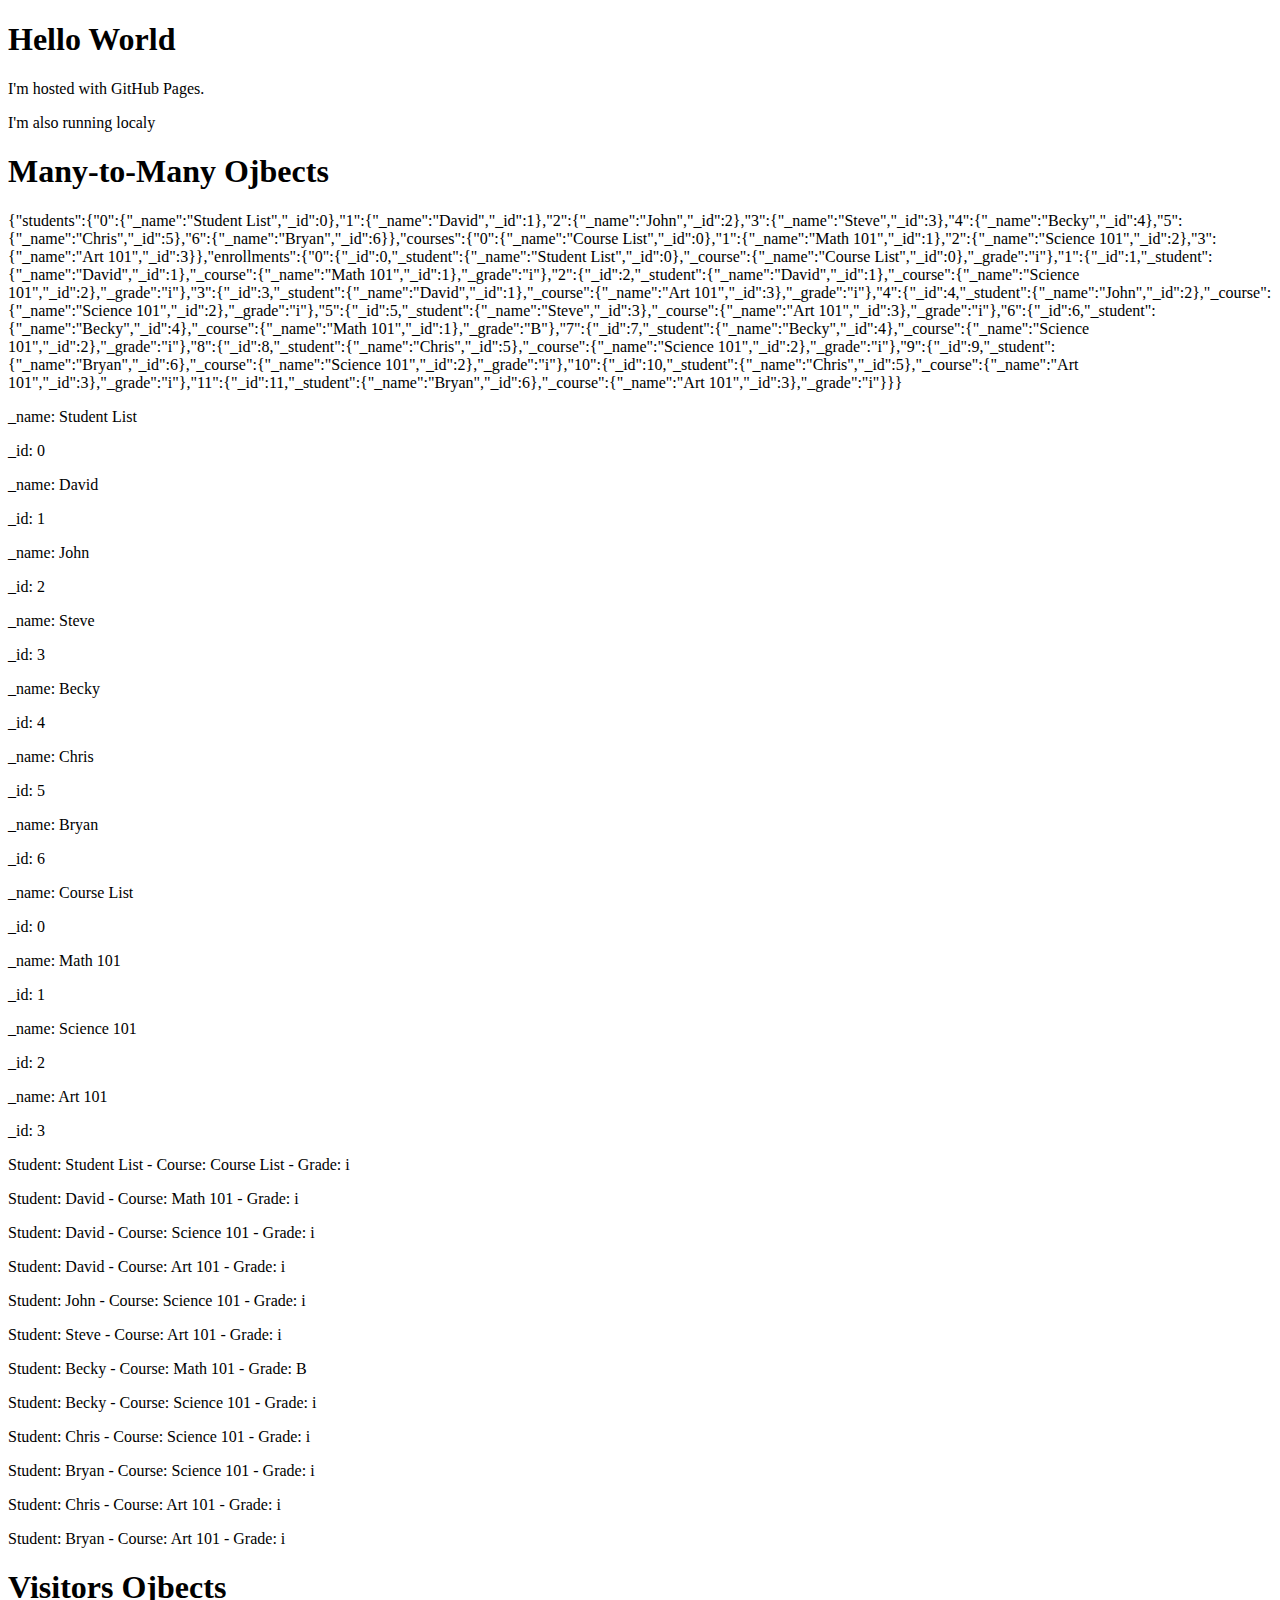
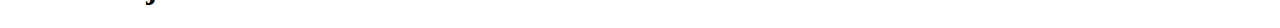
<file: index.html>
<!DOCTYPE html>
<html>
    <body>
        <h1>Hello World</h1>
        <p>I'm hosted with GitHub Pages.</p>
        <p>I'm also running localy</p>
        <div>
            <span style="font-size: 16px; margin: 2px 0; display: block;">
                <h1>Many-to-Many Ojbects</h1>
                <script src="./modules/many2ManyObjects.js"></script>
            </span>             
            <span style="font-size: 16px; margin: 2px 0; display: block;">
                <h1>Visitors Ojbects</h1>
            <!--    <script src="./modules/visitorProcessor.js"></script> -->
            </span>        
        </div>       
    </body>
</html>
</file>
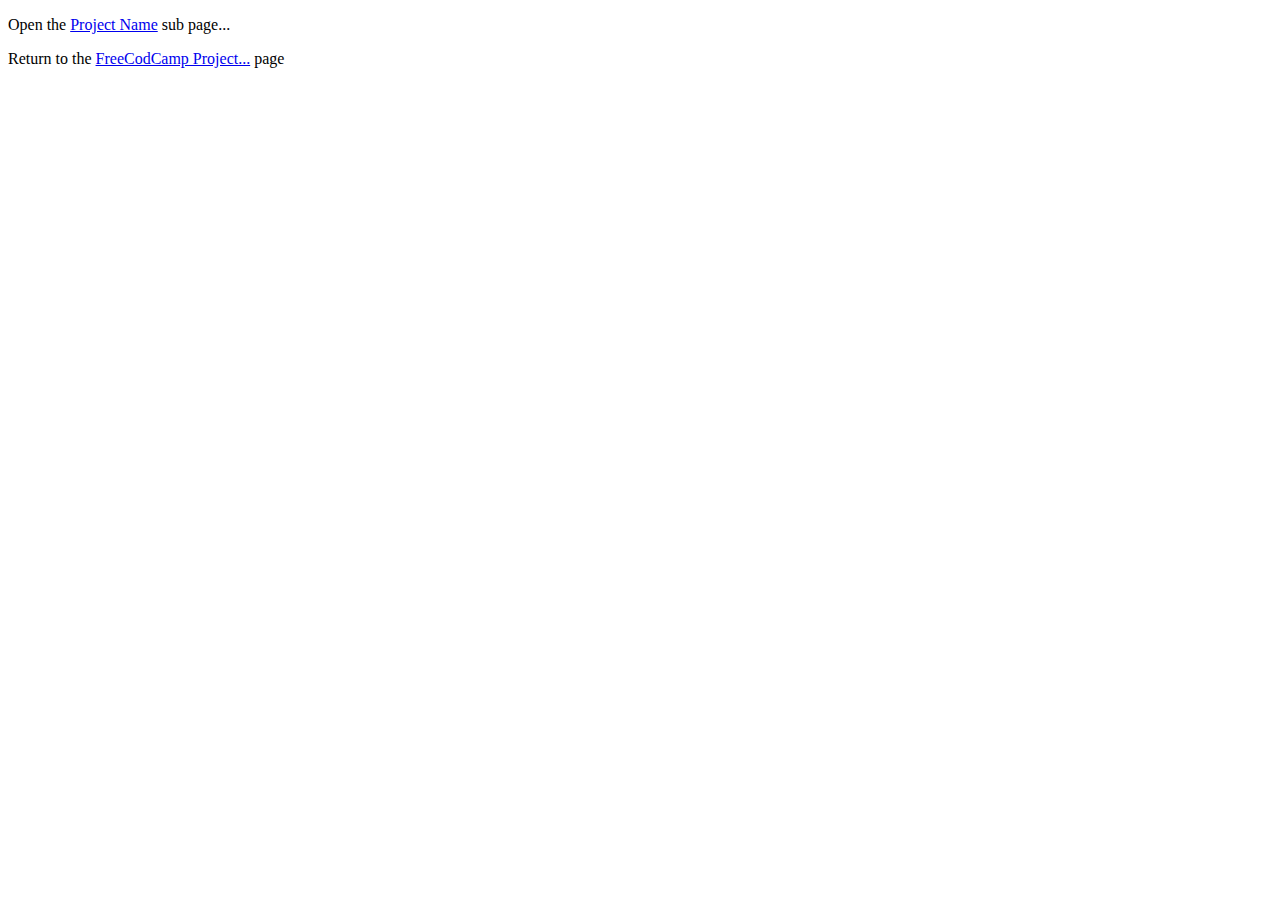
<file: freeCodeCamp/Block00_Template/index.html>
<!DOCTYPE html>
    <html lang="en">
    <head>
        <meta charset="UTF-8">
        <meta name="viewport" content="width=device-width, initial-scale=1.0">
        <title>Rothko Painting</title>
        <link href="./styles.css" rel="stylesheet"/>
    </head>
    <body>
    </body>
    <footer>
        <p>Open the <a href="subPage01.html">Project Name</a> sub page...</p>
        <p>Return to the <a href="../../freeCodeCamp.html">FreeCodCamp Project...</a> page</p>
    </footer>
</html>
</file>
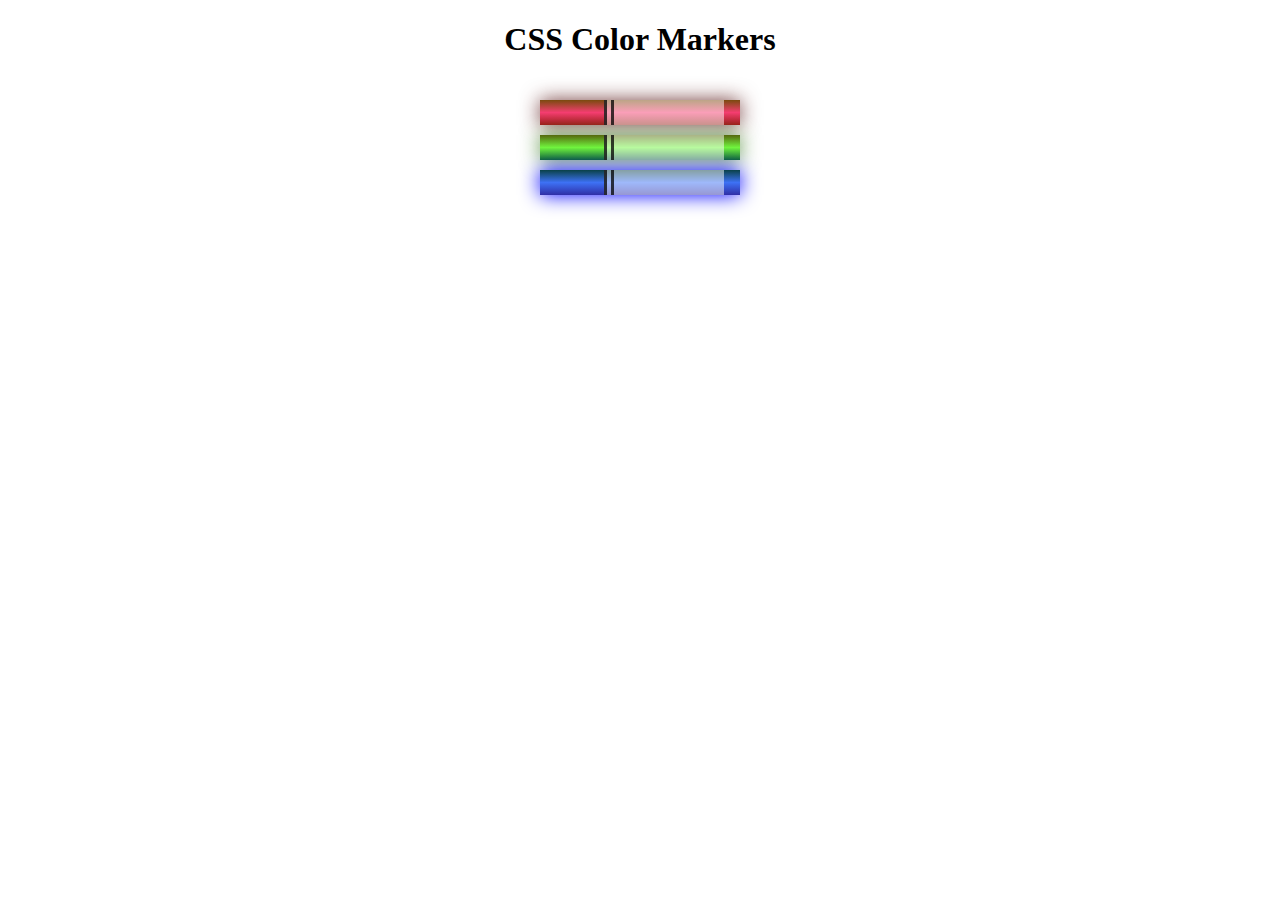
<file: freeCodeCamp/Block03/index.html>
<!DOCTYPE html>
<html lang="en">
  <head>
    <meta charset="utf-8">
    <meta name="viewport" content="width=device-width, initial-scale=1.0">
    <title>Colored Markers</title>
    <link rel="stylesheet" href="styles.css">
  </head>
  <body>
    <h1>CSS Color Markers</h1>
    <div class="container">
      <div class="marker red">
        <div class="cap"></div>
        <div class="sleeve"></div>
      </div>
      <div class="marker green">
        <div class="cap"></div>
        <div class="sleeve"></div>
      </div>
      <div class="marker blue">
        <div class="cap"></div>
        <div class="sleeve"></div>
      </div>
    </div>
  </body>
</html>
</file>
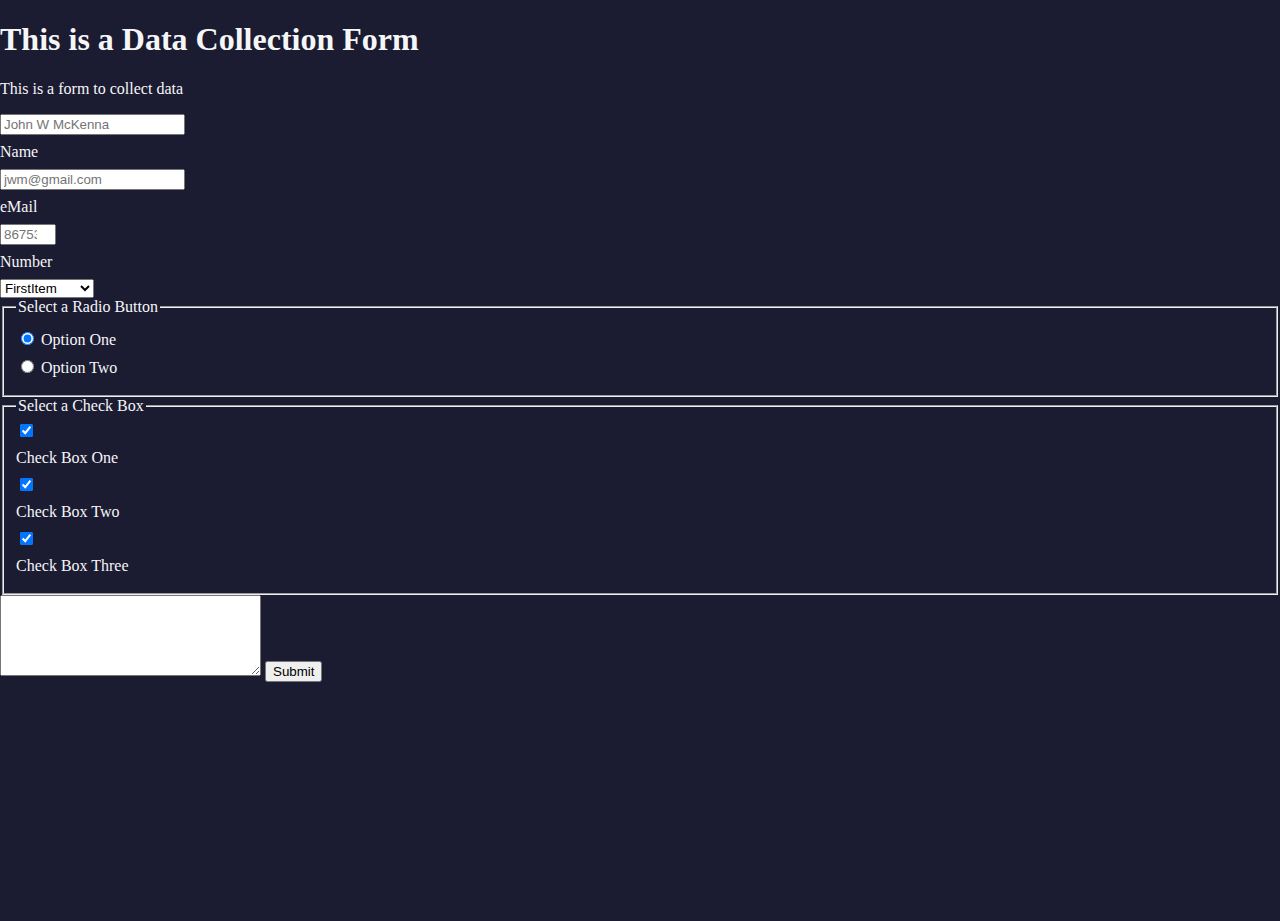
<file: freeCodeCamp/Block04/index.html>
<!DOCTYPE html>
<html>
    <head>
        <meta charset="utf-8">
        <title>Data Collection Form</title>
        <link rel="stylesheet" href="styles.css">
    </head>
    <body>
        <h1 id="title">This is a Data Collection Form</h1>
        <p id="description">This is a form to collect data</p>
        <form id="survey-form">
            <input type="text" id="name"  placeholder="John W McKenna" required>
                <label for="name" id="name-label">Name</label>
            <input type="email" id="email"  placeholder="jwm@gmail.com" required>
                <label for="email" id="email-label">eMail</label>
            <input type="number" id="number" min=1 max=10 required placeholder="8675309"> 
                <label for="number" id="number-label">Number</label>
            <select id="dropdown">
                <ledgend>Select an Item</ledgend>
                <option value=""firstItem">FirstItem</option>
                <option value=""secondItem">SecondItem</option>
            </select>
           <fieldset>
                <legend>Select a Radio Button</legend>
                <label><input id="optionOne" type="radio" name="radioButtonOptions" value="optionOne" checked> Option One</label>
                <label><input id="optionTwo" type="radio" name="radioButtonOptions" value="optionTwo"> Option Two</label>
            </fieldset>
            <fieldset>
                <legend>Select a Check Box</legend>
                <input id="checkBoxOne" type="checkbox" name="checkBoxes" value="checkBoxOne" checked> <label for="checkBoxOne">Check Box One</label>
                <input id="checkBoxTwo" type="checkbox" name="checkBoxes" value="checkBoxTwo" checked> <label for="checkBoxTwo">Check Box Two</label>
                <input id="checkBoxThree" type="checkbox" name="checkBoxes" value="checkBoxThree" checked> <label for="checkBoxThree">Check Box Three</label>
            </fieldset>
            <textarea rows="5" cols="30">
            </textarea>
            <button type="submit" id="submit">Submit</button>
        </form>
    </body>
</html>
</file>
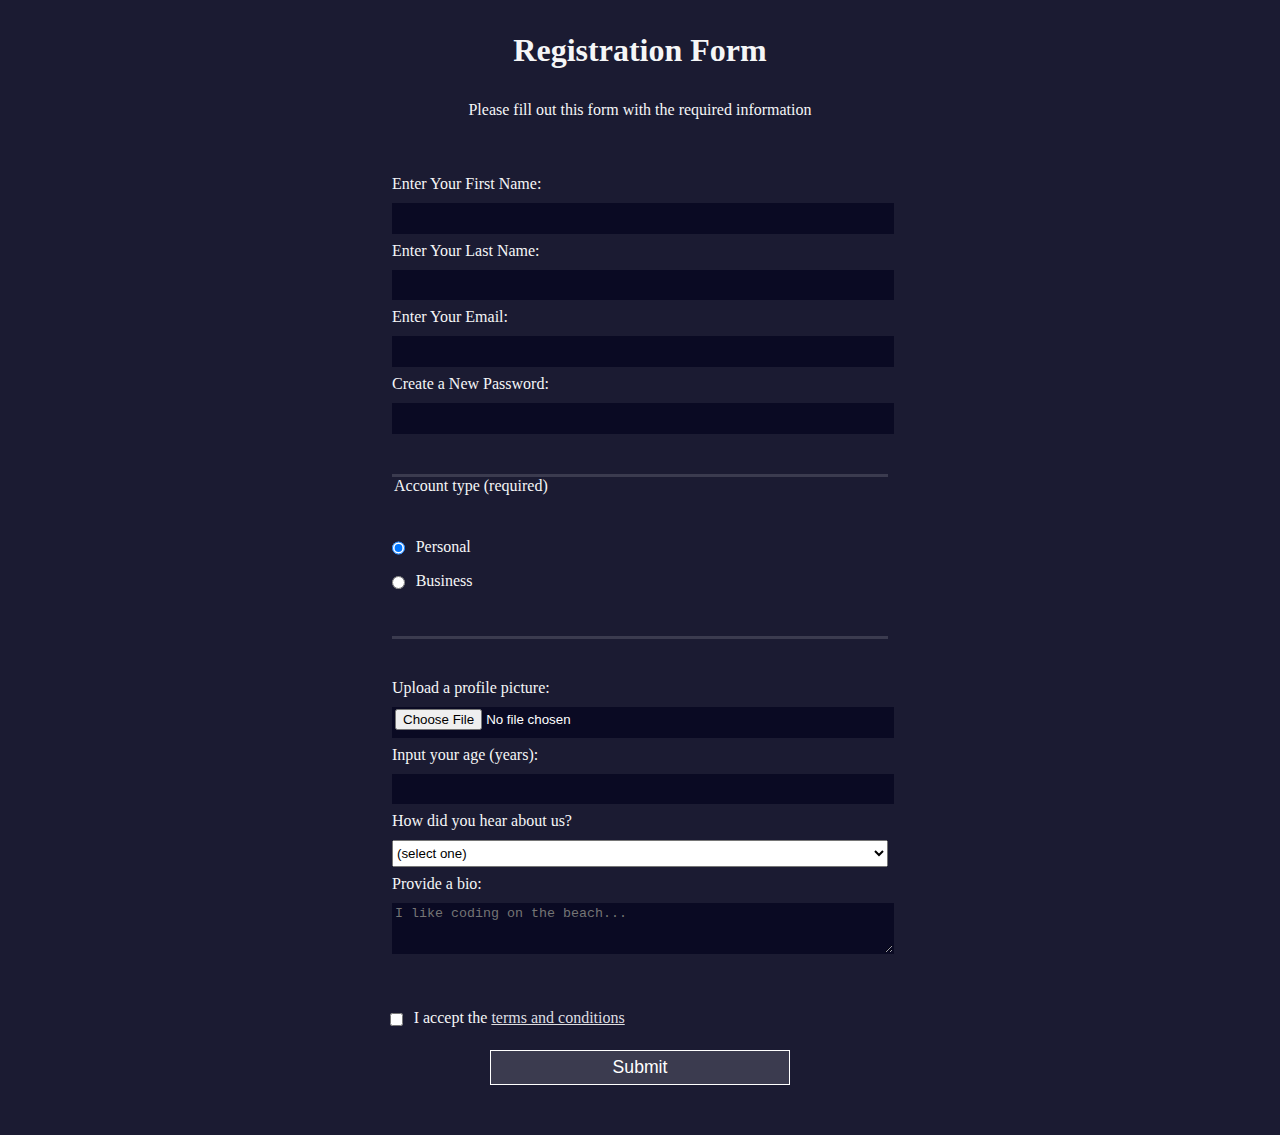
<file: freeCodeCamp/Block05/index.html>
<!DOCTYPE html>
<html lang="en">
  <head>
    <meta charset="UTF-8">
    <title>Registration Form</title>
    <link rel="stylesheet" href="styles.css" />
  </head>
  <body>
    <h1>Registration Form</h1>
    <p>Please fill out this form with the required information</p>
    <form method="post" action='https://register-demo.freecodecamp.org'>
      <fieldset>
        <label for="first-name">Enter Your First Name: <input id="first-name" name="first-name" type="text" required /></label>
        <label for="last-name">Enter Your Last Name: <input id="last-name" name="last-name" type="text" required /></label>
        <label for="email">Enter Your Email: <input id="email" name="email" type="email" required /></label>
        <label for="new-password">Create a New Password: <input id="new-password" name="new-password" type="password" pattern="[a-z0-5]{8,}" required /></label>
      </fieldset>
      <fieldset>
        <legend>Account type (required)</legend>
        <label for="personal-account"><input id="personal-account" type="radio" name="account-type" class="inline" checked /> Personal</label>
        <label for="business-account"><input id="business-account" type="radio" name="account-type" class="inline" /> Business</label>
      </fieldset>
      <fieldset>
        <label for="profile-picture">Upload a profile picture: <input id="profile-picture" type="file" name="file" /></label>
        <label for="age">Input your age (years): <input id="age" type="number" name="age" min="13" max="120" /></label>
        <label for="referrer">How did you hear about us?
          <select id="referrer" name="referrer">
            <option value="">(select one)</option>
            <option value="1">freeCodeCamp News</option>
            <option value="2">freeCodeCamp YouTube Channel</option>
            <option value="3">freeCodeCamp Forum</option>
            <option value="4">Other</option>
          </select>
        </label>
        <label for="bio">Provide a bio:
          <textarea id="bio" name="bio" rows="3" cols="30" placeholder="I like coding on the beach..."></textarea>
        </label>
      </fieldset>
      <label for="terms-and-conditions">
        <input class="inline" id="terms-and-conditions" type="checkbox" required name="terms-and-conditions" /> I accept the <a href="https://www.freecodecamp.org/news/terms-of-service/">terms and conditions</a>
      </label>
      <input type="submit" value="Submit" />
    </form>
  </body>
</html>
</file>
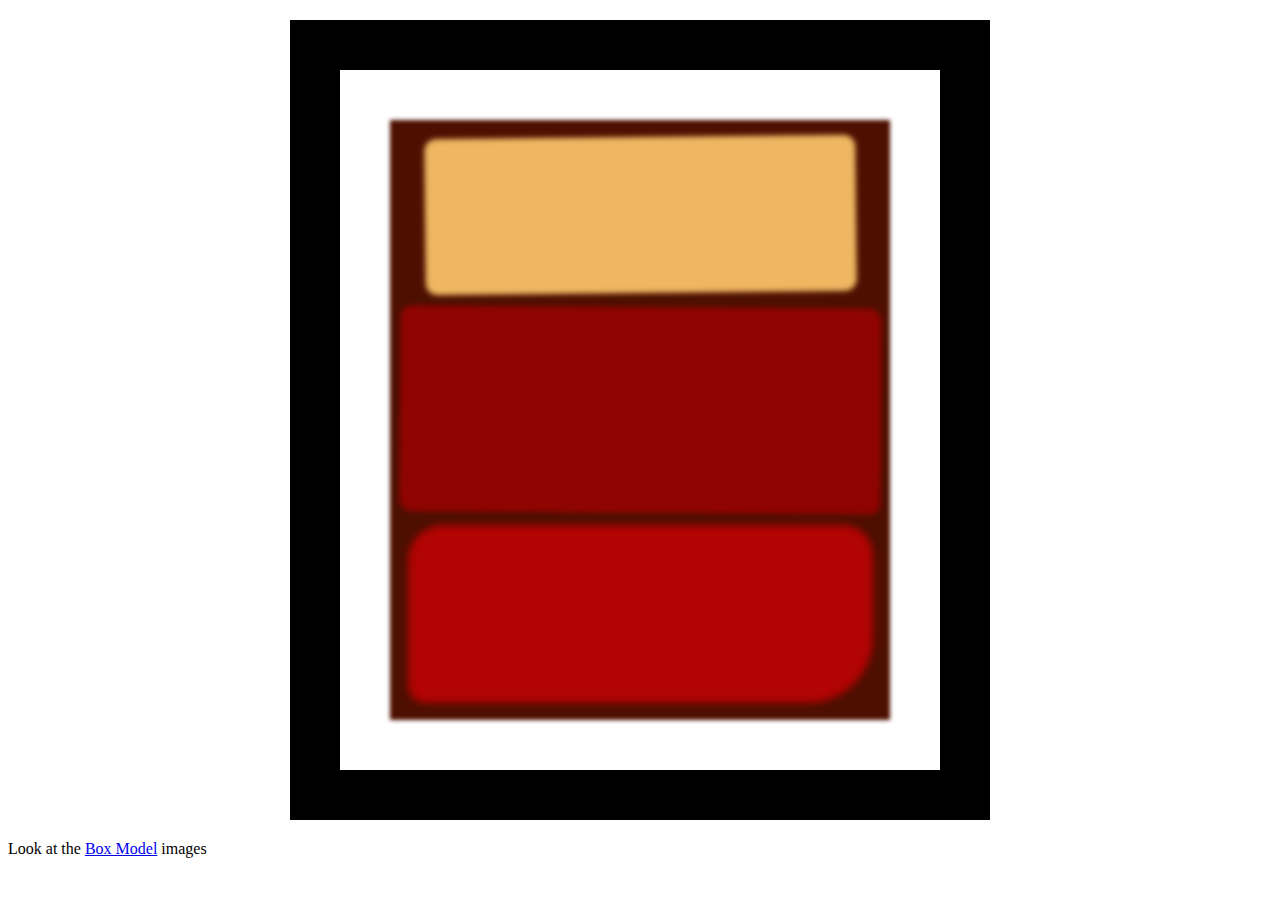
<file: freeCodeCamp/Block06/index.html>
<!DOCTYPE html>
    <html lang="en">
    <head>
        <meta charset="UTF-8">
        <title>Rothko Painting</title>
        <link href="styles.css" rel="stylesheet"/>
    </head>
    <body>
        <div class="frame">
            <div class="canvas">
              <div class="one"></div>
              <div class="two"></div>
              <div class="three"></div>
            </div>
          </div>
    </body>
    <footer>
        <p>Look at the <a href="boxImages.html">Box Model</a> images</p>
    </footer>
</html>
</file>
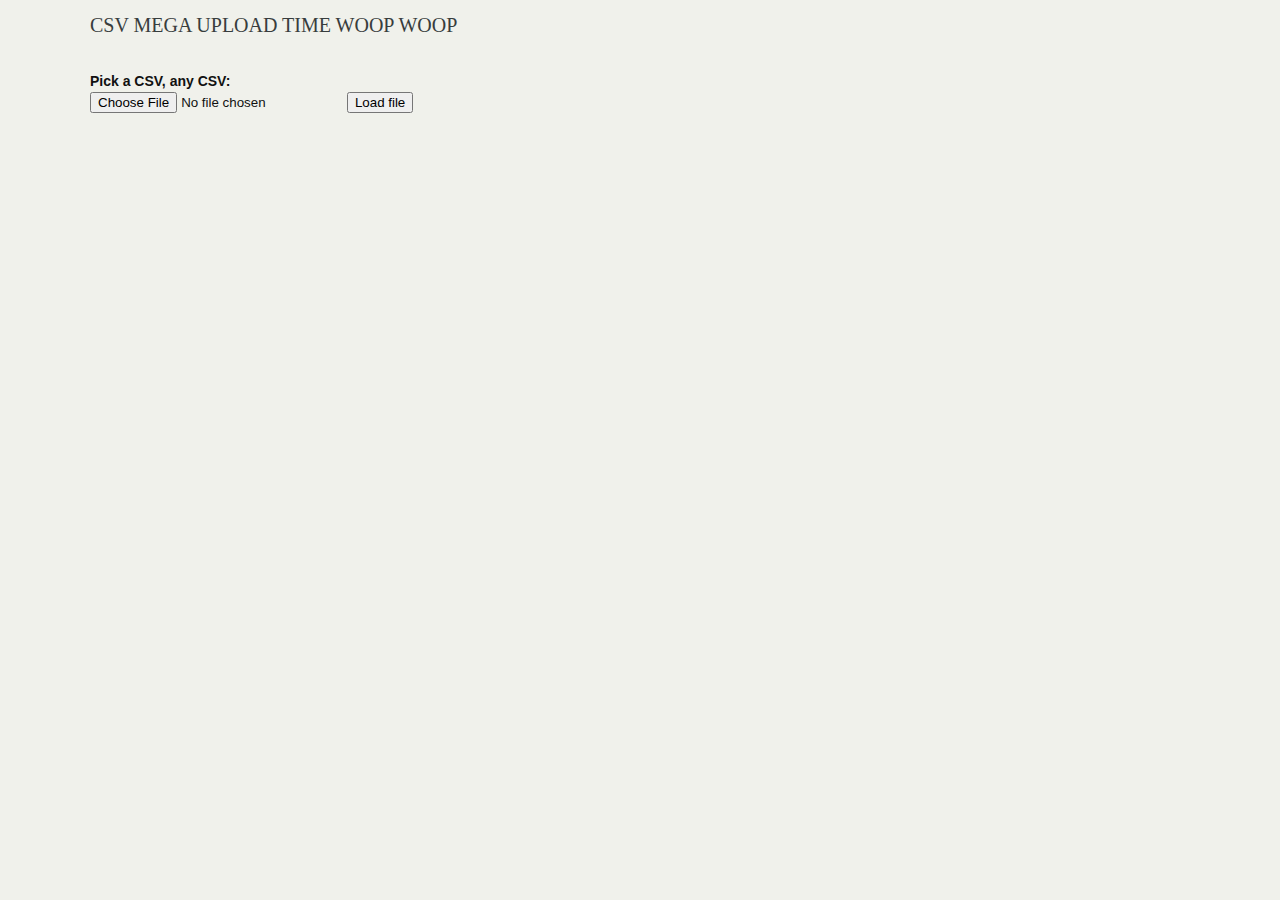
<file: loadCSV.html>
<!DOCTYPE html> 
<html> 
<head> 
    <meta http-equiv="Content-Type" content="text/html; charset=utf-8">
    <title>CSV UPLOADER 9 MILLION</title>
  
    <link href="styles/styles.css" media="screen" rel="stylesheet" type="text/css" />
  
    <!-- <script src="script/jquery-1.6.1.min.js"></script> -->
    <script src="https://code.jquery.com/jquery-3.7.1.js"
        integrity="sha256-eKhayi8LEQwp4NKxN+CfCh+3qOVUtJn3QNZ0TciWLP4="
        crossorigin="anonymous">
    </script>
  <script src="script/underscore.js"></script>
  <script src="script/dominode-filestream.js"></script>
  <script src="script/bundle.js"></script>
  <script src="script/application.js"></script>

</head>
<body> 
  <div id="container">
    <div class="header">
      <div class="title">CSV MEGA UPLOAD TIME WOOP WOOP</div>
      <div class="subtitle"></div>
      <div class="channel"></div>
      <div id="navigation">
        <!-- <div class="toggle home">
          <div class="navitem">
          </div>
        </div> -->
      </div>
    </div>
    
    <div id="wrapper">
      <strong>Pick a CSV, any CSV:</strong><br />
      <input type="file" id="file" />
      <input id="upload" type="button" value="Load file" />
    </div>
    <p></p>
  </div>  
</body> 
</html>
</file>
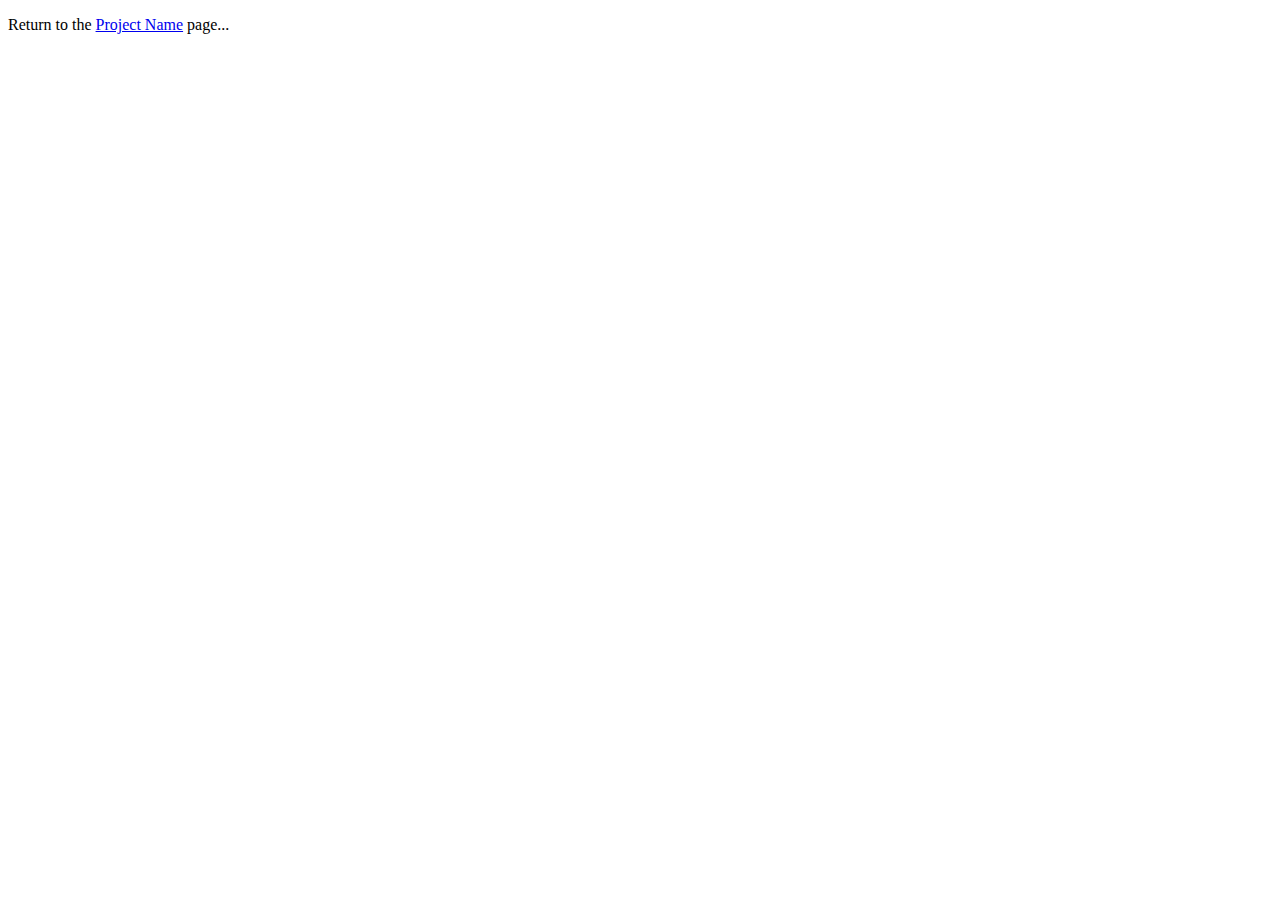
<file: freeCodeCamp/Block00_Template/subPage01.html>
<!DOCTYPE html>
    <html lang="en">
    <head>
        <meta charset="UTF-8">
        <title>TITLE GOES HERE</title>
    </head>
    <body>
    </body>
    <footer>
        <p>Return to the <a href="index.html">Project Name</a> page...</p>
    </footer>
</html>
</file>
<file: freeCodeCamp/Block00_Template/styles.css>
.canvas {
    width: 500px;
    height: 600px;
    background-color: #4d0f00;
    overflow: hidden;
    filter: blur(2px);
  }
  
  .frame {
    border: 50px solid black;
    width: 500px;
    padding: 50px;
    margin: 20px auto;
  }
  
  .one {
    width: 425px;
    height: 150px;
    background-color: #efb762;
    margin: 20px auto;
    box-shadow: 0 0 3px 3px #efb762;
    border-radius: 9px;
    transform: rotate(-0.6deg);
  }
  
  .two {
    width: 475px;
    height: 200px;
    background-color: #8f0401;
    margin: 0 auto 20px;
    box-shadow: 0 0 3px 3px #8f0401;
    border-radius: 8px 10px;
    transform: rotate(0.4deg);
  }
  
  .one, .two {
    filter: blur(1px);
  }
  
  .three {
    width: 91%;
    height: 28%;
    background-color: #b20403;
    margin: auto;
    filter: blur(2px);
    box-shadow: 0 0 5px 5px #b20403;
    border-radius: 30px 25px 60px 12px;
    transform: rogate(-02deg)
  }
</file>
<file: freeCodeCamp/Block03/styles.css>
h1 {
    text-align: center;
  }
  
  .container {
    background-color: rgb(255, 255, 255);
    padding: 10px 0;
  }
  
  .marker {
    width: 200px;
    height: 25px;
    margin: 10px auto;
  }
  
  .cap {
    width: 60px;
    height: 25px;
  }
  
  .sleeve {
    width: 110px;
    height: 25px;
    background-color: rgba(255, 255, 255, 0.5);
    border-left: 10px double rgba(0, 0, 0, 0.75);
  }
  
  .cap, .sleeve {
    display: inline-block;
  }
  
  .red {
    background: linear-gradient(rgb(122, 74, 14), rgb(245, 62, 113), rgb(162, 27, 27));
    box-shadow: 0 0 20px 0 rgba(83, 14, 14, 0.8);
  }
  
  .green {
    background: linear-gradient(#55680D, #71F53E, #116C31);
    box-shadow: 0 0 20px 0 #3B7E20CC;
  }
  
  .blue {
    background: linear-gradient(hsl(186, 76%, 16%), hsl(223, 90%, 60%), hsl(240, 56%, 42%));
    box-shadow: 0 0 20px 0 blue;
  }
</file>
<file: freeCodeCamp/Block04/styles.css>
body {
    width: 100%;
    height: 100vh;
    margin: 0;
    background-color: #1b1b32;
    color: #f5f6f7;
  }
  
  label {
    display: block;
    margin: 0.5rem 0;
  }
</file>
<file: freeCodeCamp/Block05/styles.css>
body {
  width: 100%;
  height: 100vh;
  margin: 0;
  background-color: #1b1b32;
  color: #f5f6f7;
  font-family: Tahoma;
  font-size: 16px;
}

h1, p {
  margin: 1em auto;
  text-align: center;
}

form {
  width: 60vw;
  max-width: 500px;
  min-width: 300px;
  margin: 0 auto;
  padding-bottom: 2em;
}

fieldset {
  border: none;
  padding: 2rem 0;
  border-bottom: 3px solid #3b3b4f;
}

fieldset:last-of-type {
  border-bottom: none;
}

label {
  display: block;
  margin: 0.5rem 0;
}

input,
textarea,
select {
  margin: 10px 0 0 0;
  width: 100%;
  min-height: 2em;
}

input, textarea {
  background-color: #0a0a23;
  border: 1px solid #0a0a23;
  color: #ffffff;
}

.inline {
  width: unset;
  margin: 0 0.5em 0 0;
  vertical-align: middle;
}

input[type="submit"] {
  display: block;
  width: 60%;
  margin: 1em auto;
  height: 2em;
  font-size: 1.1rem;
  background-color: #3b3b4f;
  border-color: white;
  min-width: 300px;
}

input[type="file"] {
  padding: 1px 2px;
}

.inline{
  display: inline; 
}

a {
  color: #dfdfe2
}
</file>
<file: freeCodeCamp/Block06/styles.css>
.canvas {
    width: 500px;
    height: 600px;
    background-color: #4d0f00;
    overflow: hidden;
    filter: blur(2px);
  }
  
  .frame {
    border: 50px solid black;
    width: 500px;
    padding: 50px;
    margin: 20px auto;
  }
  
  .one {
    width: 425px;
    height: 150px;
    background-color: #efb762;
    margin: 20px auto;
    box-shadow: 0 0 3px 3px #efb762;
    border-radius: 9px;
    transform: rotate(-0.6deg);
  }
  
  .two {
    width: 475px;
    height: 200px;
    background-color: #8f0401;
    margin: 0 auto 20px;
    box-shadow: 0 0 3px 3px #8f0401;
    border-radius: 8px 10px;
    transform: rotate(0.4deg);
  }
  
  .one, .two {
    filter: blur(1px);
  }
  
  .three {
    width: 91%;
    height: 28%;
    background-color: #b20403;
    margin: auto;
    filter: blur(2px);
    box-shadow: 0 0 5px 5px #b20403;
    border-radius: 30px 25px 60px 12px;
    transform: rogate(-02deg)
  }
</file>
<file: styles/styles.css>
/*
 Helpers
----------------------
*/

* {
  box-sizing:border-box;
  -webkit-box-sizing:border-box;
  -moz-box-sizing:border-box;
}

.clear { clear: both; }
.hidden { display: none; }
.invisible { opacity: 0; }
.right { float: right; }
.left { float: left; }
.nobr {white-space: nowrap} 
.right-align {text-align: right; }

.serif {
  font-family: 'Palatino Linotype', 'Book Antiqua', Palatino, FreeSerif, serif;
  font-weight: lighter;
}

.italic {
  font-style: italic;
}

/* Common styles
-------------------------------------------------------------------------------*/

#document .author { display: none }

html {
  margin: 0; padding: 0; 
  -webkit-font-smoothing: antialiased;
}

img { border: none; margin: 10px 0px }

body { 
  margin: 0; padding: 0;
  background: #F0F1EB;
  color:#444;
  font:14px/26px "Helvetica Neue", Arial, Helvetica, Geneva, sans-serif; color:#111;
  line-height:1.5em;
}

a {
  text-decoration:none;
  color: #51483D;
  border-bottom: 1px solid #ccc;
  padding: 0 0 1px 0;
}

a:hover {
  color: #000;
  border-bottom: 1px solid #999;
}


p { margin: 0 0 10px 0; }
p.info {
  font-style: italic;
  color: rgba(0, 0, 0, 0.7);
}


h1, h2, h3, h4, h5, h6 { padding: 10px 0 5px 0; }
h3, h4, h5, h6 { padding-top: 20px; }

/* Title */
h1 {
  padding-top: 0px; margin-top: 0; 
  font-family: 'Palatino Linotype', 'Book Antiqua', Palatino, FreeSerif, serif;
  font-size: 35px;
  line-height: 40px;
}
h2 { font-size: 120%; padding-bottom: 15px; }

svg {
  display: block;
}

path {
  fill:#F0F1EB;
  stroke: #000;
  stroke-width: .5px;
}

circle {
  fill: #ccc;
  stroke: #000;
  display: none;
  pointer-events: none;
}


/* Common styles
-------------------------------------------------------------------------------*/

#container { width: 1100px; margin: auto; }


div {
  -moz-transition-duration: 1s;
  -webkit-transition-duration: 1s;
  -o-transition-duration: 1s;
  transition-duration: 1s;
}

/* Header */

.header { margin-bottom: 20px; padding-top: 10px !important; font-size: 24px !important; }

#header, .header {
  font-family: 'HelveticaNeue-Light';
  color: #383D3D;
  font-size: 24px;
  overflow: auto;
  position: relative;
  padding: 0;
}

.header .title {
  padding: 5px 0 15px 0;
  font-size: 20px;
}

#navigation {
  position: absolute;
  top: 0px;
  right: 0px;
  margin-top: 10px;
  font-size: 14px;
  line-height: 35px;
  cursor: pointer;
  background: #D5D6D2;
  -moz-border-radius: 2px;
  -webkit-border-radius: 2px;
  border-radius: 2px;
}

#navigation .toggle { float: left; min-width: 35px; height: 35px; }
#navigation .toggle:hover, #navigation .toggle.active { background: rgba(0,0,0, 0.1); }
#navigation .navitem { margin: 0px 10px }
/* Main */

#wrapper {  }

.caption { font-style: italic; }

/* Browser */

#browser { float: left; width: 330px; }


#documents a { border: none; }
#documents .document { 
  padding: 10px;
  margin-bottom: 5px;
}

#documents .document:hover {
  background: rgba(54, 73,39, 0.2)
}

#document .title {
  padding-top: 40px;
  font-size: 60px;
  line-height: 70px;
  text-align: center;
  margin: 0 50px 20px 50px;
}

.document .title { 
  font-weight: bold;
  font-size: 17px;
}

#header+p {
  font-size: 20px;
  line-height: 1.5;
  font-style: italic;
  text-align: center;
  color: #999;
  padding: 0 100px 0 100px;
}

#documents .document .teaser {
  margin-top: 5px;
  color: #7C7C7C;
  font-size: 12px;
}

#documents .document .published {
  color: #383D3D;
  font-size: 14px;
}


#documents .document.active .published { color: #CCDDB8; }
#documents .document.active .title {  color: #CCDDB8; }
#documents .document.active .teaser { color: #719952; }





#documents .document.active { 
  background: #26351C;
  color: rgba(255,255,255, 0.8);
}

/* Documents */

#document {
  font-family: 'Palatino Linotype', 'Book Antiqua', Palatino, FreeSerif, serif;
  float: right;
  width: 720px;
  line-height: 1.4em;
  font-size: 1.15em;
  counter-reset: section;
  position: relative;
  top: -100px;
}

#document  h2, h3, h4 {
  font-family: 'Helvetica Neue';
  font-weight: bold;
  
}

#document h2:before{
  counter-increment: section;
  content: counter(section) "";
  
  background: #364927;
  color: #D1E0E0;
  
  margin-right: 20px;
  padding: 2px 5px;
  font-weight: bold;
}

#document #lead {
  font-family: 'Helvetica Neue';
  font-size: 21px;
  line-height: 25px;
  color: #989998;
  margin-bottom: 20px;
}

#footer {
  margin-top: 50px;
  margin: 20px 0;
  font-size: 14px;
}

/* Document Styles */

code, pre {
  font-family: Monaco, Consolas, "Lucida Console", monospace;
  font-size: 12px;
}

code {
  background: white;
  zoom: 1;
}

pre {
  padding: 2px 10px 2px 15px;
  border-left: 4px solid #BBB;
  margin: 10px 0px;
  background: white;
}

pre code {
  background: none;
  border-color: transparent;
  padding: 0;
}

blockquote { font-style: italic;}
.content-node.resource .content {
  display: inline-block;
  position: relative;
  text-align: center;
  min-width: 400px;
  padding: 0;
  margin: 0;
}
#document .content-node.resource.selected .content {
  min-height: 80px;
}
#document .resource-editor {
  display: none;
  position: absolute;
  margin: 0 auto;
  top: 0px;
  bottom: 0px;
  right: 0px;
  left: 0px;
  padding: 20px;
}
#document .resource-url-area .url-label {
  color: #555;
  padding-top: 10px;
  padding-bottom: 10px;
  font-style: italic;
}
#document .resource-url-area {
  position: absolute;
  top: 0px;
  bottom: 0px;
  right: 0px;
  left: 0px;
  padding: 20px;
  border: 2px dashed #aaa;
  -webkit-border-radius: 10px;
  -moz-border-radius: 10px;
  border-radius: 10px;
}
#document .resource-editor .resource-url {
  font-family: "Helvetica Neue", Arial, Helvetica, Geneva, sans-serif;
  color: #111;
  -webkit-font-smoothing: antialiased;
  width: 350px;
  color: #000;
  background: #ccc;
  opacity: 0.6;
  border: 1px solid #fff;
  padding-right: 100px;
}
.resource-editor .url-container {
  display: inline-block;
  position: relative;
}
.resource-editor .status {
  font-family: "Helvetica Neue", Arial, Helvetica, Geneva, sans-serif;
  color: #111;
  -webkit-font-smoothing: antialiased;
  padding: 2px 5px;
  font-size: 12px;
  color: #fff;
  text-transform: uppercase;
  background: #555;
  border-left: 1px solid #fff;
  position: absolute;
  height: 24px;
  font-weight: bold;
  top: 1px;
  width: 90px;
  right: 0px;
}
.resource-editor .status.image {
  background: #C35A3A;
}
#document .content-node.document.edit .content-node.resource.selected .resource-editor {
  display: block;
}
#document .content-node.document.edit .content-node.resource.selected .content img {
  opacity: 0.1;
}
.content-node.resource {
  text-align: center;
}
.content-node.resource img {
  padding: 0;
  margin: 0;
  max-width: 720px;
  display: block;
  padding: 5px 0;
}
/*
  References:
    counter reset in "image.less"
*/
.content-node.selected.section > .operations {
  background: #a5c54b;
}
.content-node.section {
  margin-bottom: 10px;
}
#document h1 {
  counter-reset: sub-section;
  font-size: 30px;
}
#document h2 {
  counter-reset: composite;
}

#document h1,
#document h2,
#document h3,
#document h4,
#document h5 {
  font-weight: normal;
  padding: 0;
  line-height: 1.6em;
}
#document .edit h1,
#document .edit h2,
#document .edit h3 {
  padding-top: 10px;
  margin-top: 0px;
  padding-bottom: 10px;
  margin-bottom: 10px;
}
#document h2 {
  font-size: 20px;
}
#document h3 {
  font-size: 16px;
}
.content-node.selected.text > .operations {
  background: #459fc9;
}
#document .content-node.text .content {
  padding: 10px 0;
}
.content-node.text > .content {
  margin: 0 100px;
}
code {
  font-family: Monaco, Consolas, "Lucida Console", monospace;
  font-size: 12px;
  padding: 0px 3px;
  background: white;
  border: 1px solid #DDD;
  zoom: 1;
}
#document strong,
#document b {
  font-weight: bold;
}
#document em,
#document i {
  font-style: italic;
}
#document p {
  margin-bottom: 20px;
  min-height: 22px;
}
#document ol {
  padding-left: 20px;
  margin-bottom: 10px;
}
#document ul {
  padding-left: 20px;
  margin-bottom: 10px;
}
</file>
